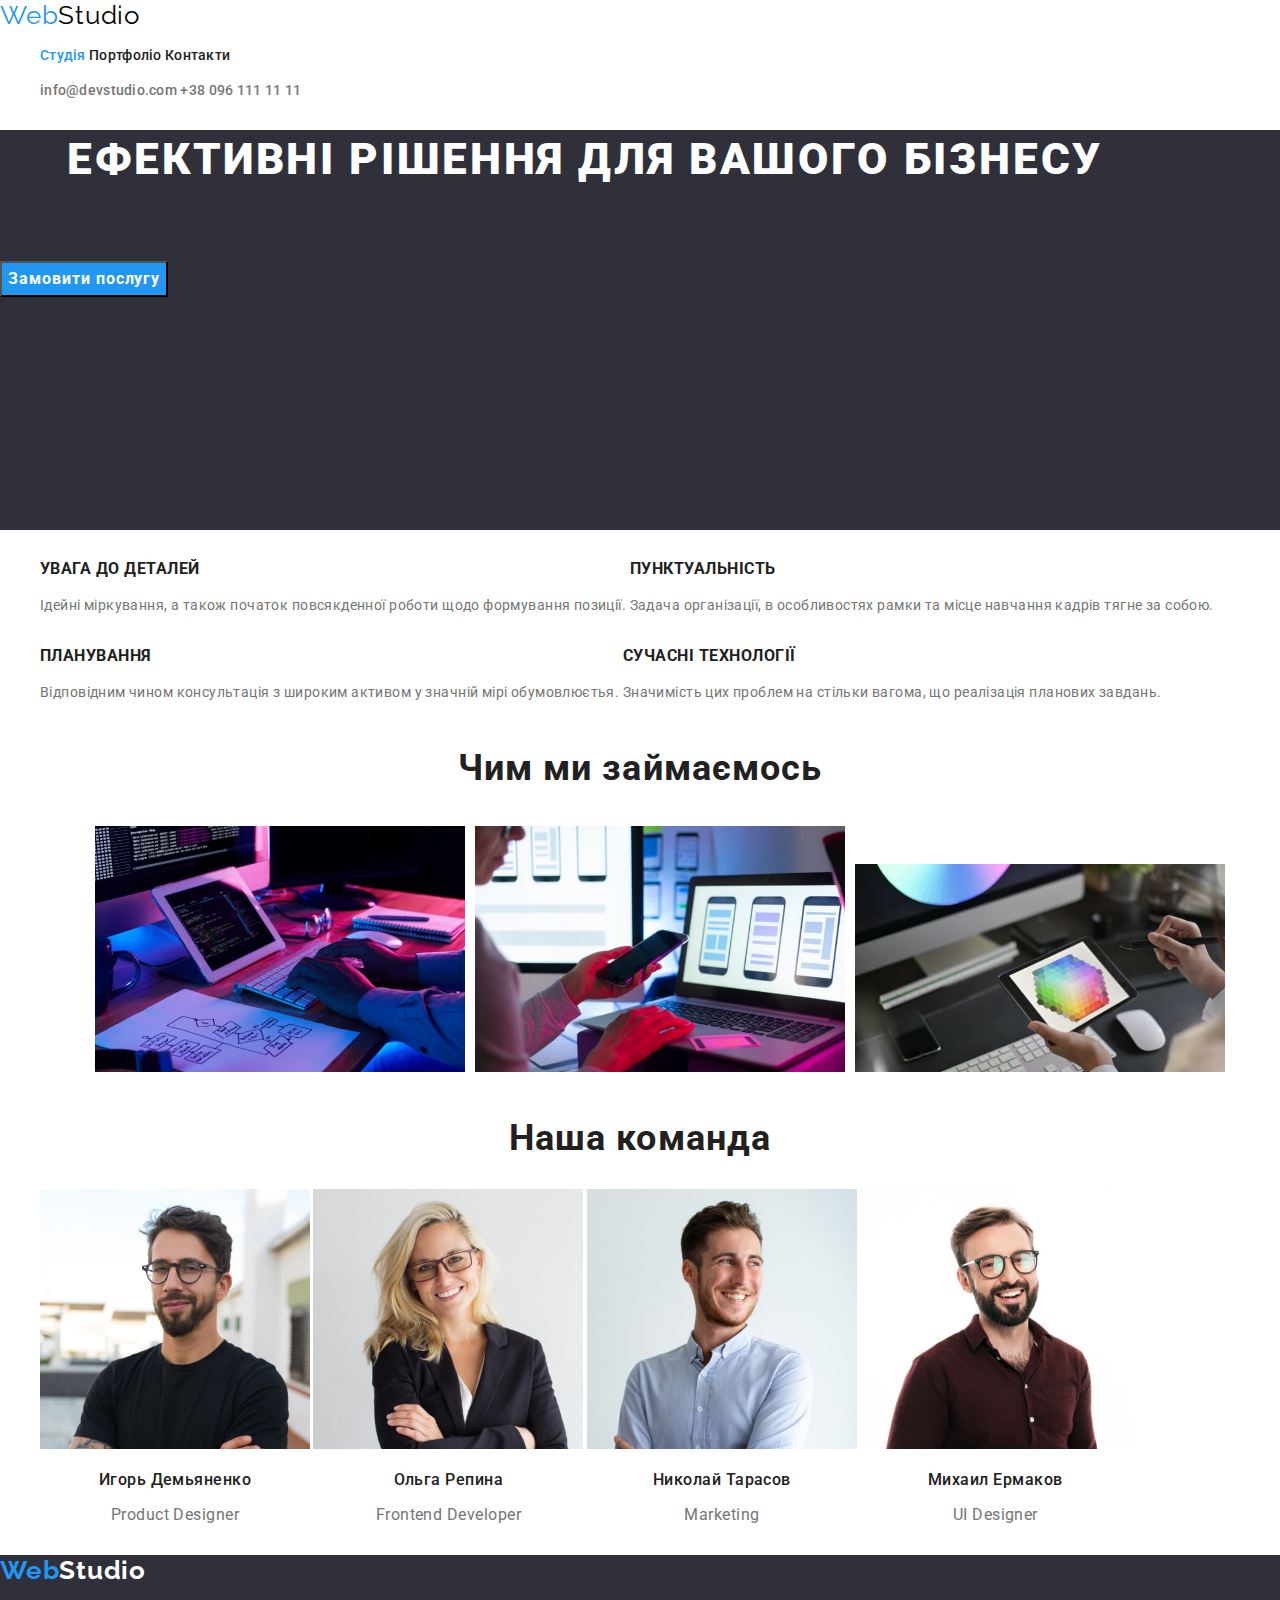
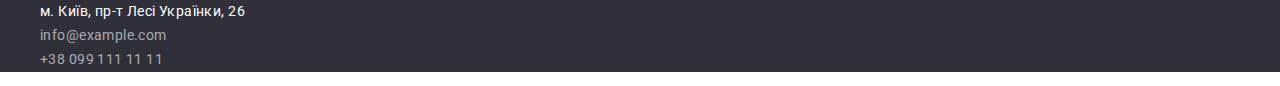
<file: index.html>
<!DOCTYPE html>
<html lang="uk">
<head>
    <meta charset="utf-8">
    <meta http-equiv="x-ua-compatible" content="ie=edge">
    <meta name="viewport" content="width=device-width, initial-scale=1.0">
    <link rel="stylesheet" href="https://cdnjs.cloudflare.com/ajax/libs/modern-normalize/1.0.0/modern-normalize.min.css"/>
    <link rel="preconnect" href="https://fonts.googleapis.com">
    <link rel="preconnect" href="https://fonts.gstatic.com" crossorigin>
    <link href="https://fonts.googleapis.com/css2?family=Raleway:wght@700&family=Roboto:wght@400;500;700;900&display=swap" rel="stylesheet"> 
    <title>WebStudio</title>
    <link rel="stylesheet" href="./css/styles.css">
</head>
  <body>
      <header>
        <nav class="header-nav">
          <div class="container-nav">
            <a class="header-logo" href="./index.html"><span class="logo-web">Web</span>Studio</a>
            <ul class="header-list">
              <li><a class="header-link current" href="./index.html">Студія</a></li>
              <li><a class="header-link" href="./portfolio.html">Портфоліо</a></li>
              <li><a class="header-link" href="/">Контакти</a></li>
            </ul>
          </div>
        </nav>
            <ul class="header-contacts">
              <li><a class="header mail" href="mailto:info@devstudio.com">info@devstudio.com</a></li>
              <li><a class="header phone" href="tel:+380961111111">+38 096 111 11 11</a></li>
            </ul>
      </header>
      <main>
          <section class="main">
            <div class="container-main">
              <h1 class="main-title">Ефективні рішення для вашого бізнесу</h1>
              <button type="button" class="button-primary">Замовити послугу</button>
            </div>
          </section>
          <section class="feature">
              <h2 class="section-title">Наші можливості</h2>
              <div class="container-feature">
              <ul class="feature-list">
                  <li class="feature-subtitle"><h3 class="text">Увага до деталей</h3>
                    <p class="feature-text">Ідейні міркування, а також початок повсякденної роботи щодо формування позиції.</p></li>
                  <li class="feature-subtitle"><h3 class="text">Пунктуальність</h3>
                    <p class="feature-text">Задача організації, в особливостях рамки та місце навчання кадрів тягне за собою.</p></li>
                  <li class="feature-subtitle"><h3 class="text">Планування</h3>
                    <p class="feature-text">Відповідним чином консультація з широким активом у значній мірі обумовлюєтья.</p></li>
                  <li class="feature-subtitle"><h3 class="text">Сучасні технології</h3>
                    <p class="feature-text">Значимість цих проблем на стільки вагома, що реалізація планових завдань.</p></li>
                </ul>
            </div>
          </section>
          <section class="directions">
            <div class="directions-block">
              <h2 class="section-title">Чим ми займаємось</h2>
              <ul class="directions-list">
                <li class="directions-item"><img src="images/box-1.jpg" alt="Розробляємо" width="370"></li>
                <li class="directions-item"><img src="images/box-2.jpg" alt="Тестуємо" width="370"></li>
                <li class="directions-item"><img src="images/box-3.jpg" alt="Практикуємо" width="370"></li>
              </ul>
            </div>
          </section>
          <section class="team">
            <div class="team-block">
            <h2 class="section-title">Наша команда</h2>
              <ul class="team-list">
                <li><img src="images/img.jpg" width="270"  alt="Product Designer">
                  <h3 class="team-subtitle">Игорь Демьяненко</h3>
                  <p class="team-text">Product Designer</p></li>
                <li><img src="./images/img-2.jpg" width="270"  alt="Frontend Developer">
                  <h3 class="team-subtitle">Ольга Репина</h3>
                  <p class="team-text">Frontend Developer</p></li>
                <li><img src="./images/img-1.jpg" width="270"  alt="Marketing">
                  <h3 class="team-subtitle">Николай Тарасов</h3>
                  <p class="team-text">Marketing</p></li>
                <li><img src="./images/img-3.jpg" width="270"  alt="UI Designer">
                  <h3 class="team-subtitle">Михаил Ермаков</h3>
                  <p class="team-text">UI Designer</p></li>
              </ul>
            </div>
          </section>
      </main>
      <footer class="contacts">
          <a class="contacts-logo" href="./index.html"><span class="logo-web">Web</span>Studio</a>
          <address class="contacts-block">
            <ul class=contacts-list>
              <li><a class="contacts-address" href="/">м. Київ, пр-т Лесі Українки, 26</a></li>
              <li><a class="contacts-mail" href="mailto:info@devstudio.com">info@example.com</a></li>
              <li><a class="contacts-phone" href="tel:+380991111111">+38 099 111 11 11</a></li>
            </ul>
          </address>
      </footer>
  </body>
  </html>
</file>
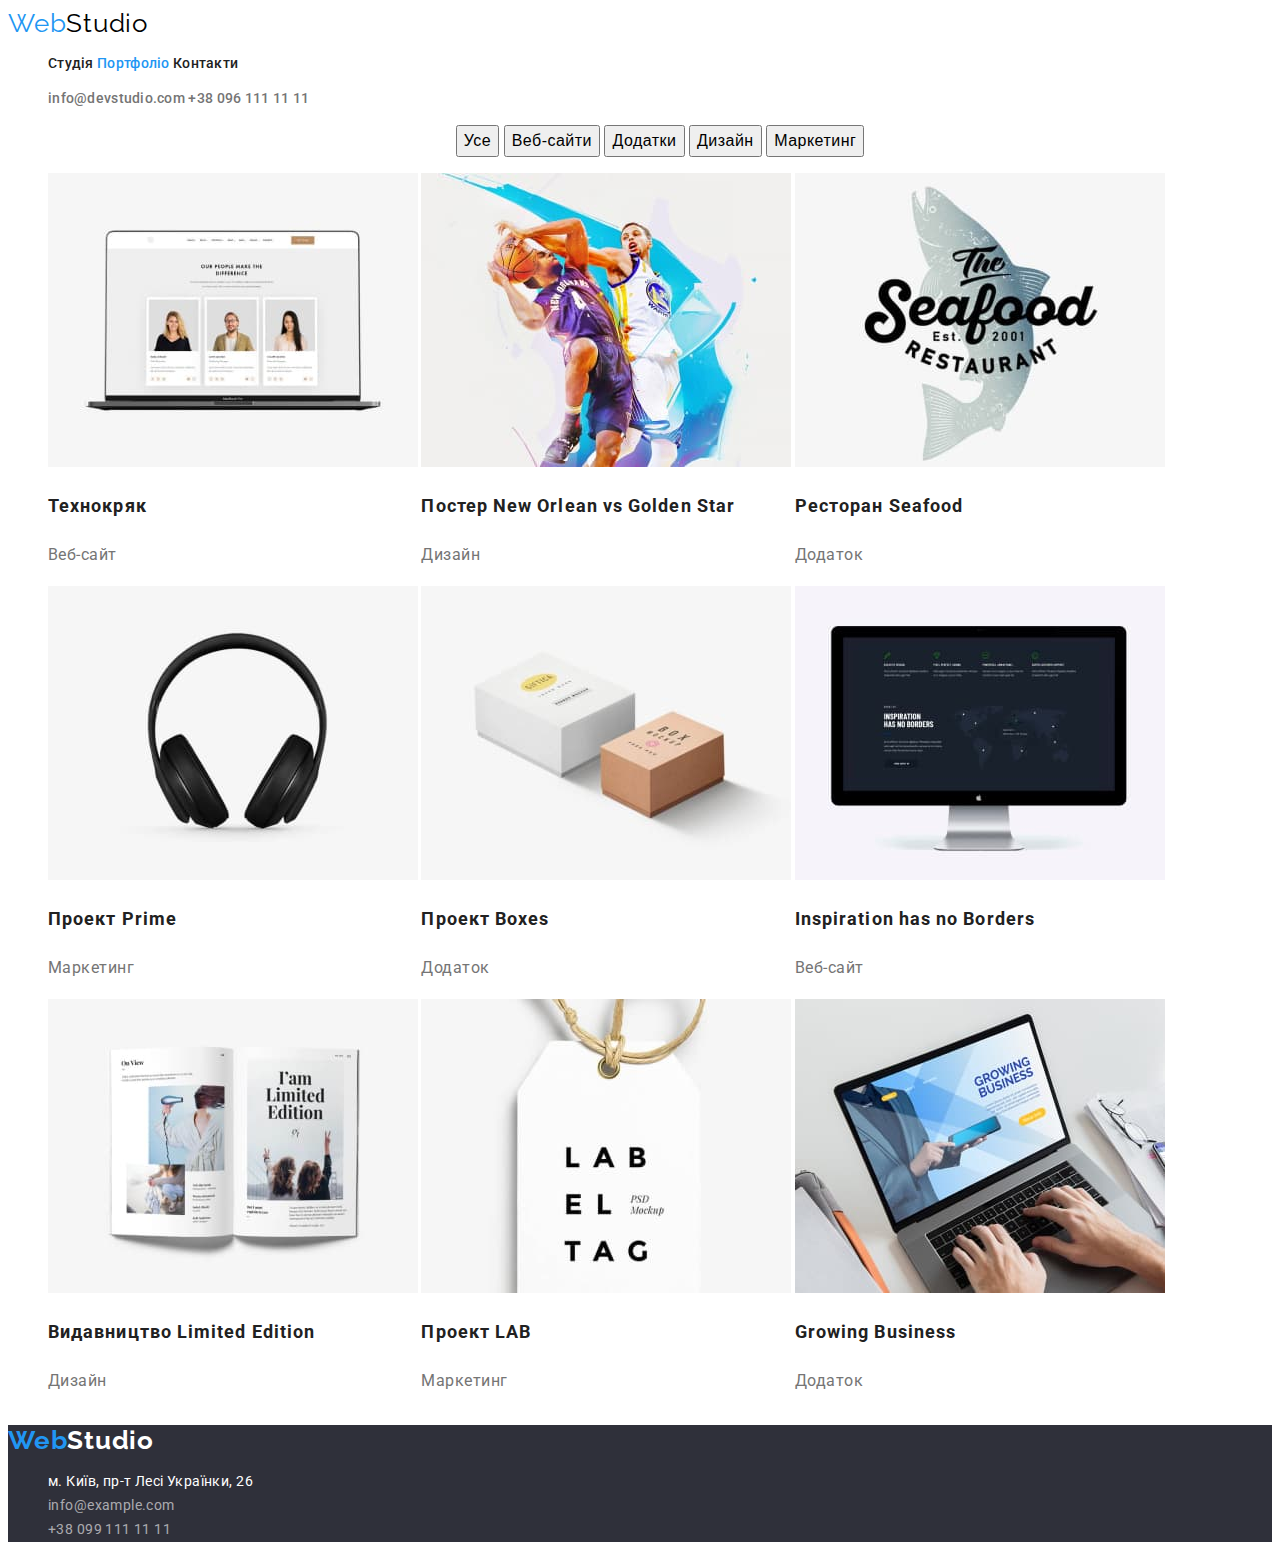
<file: portfolio.html>
<!DOCTYPE html>
<html lang="uk">
<head>
    <meta charset="utf-8">
    <meta http-equiv="x-ua-compatible" content="ie=edge">
    <meta name="viewport" content="width=device-width, initial-scale=1.0">
    <link rel="preconnect" href="https://fonts.googleapis.com">
    <link rel="preconnect" href="https://fonts.gstatic.com" crossorigin>
    <link href="https://fonts.googleapis.com/css2?family=Raleway:wght@700&family=Roboto:wght@400;500;700;900&display=swap" rel="stylesheet"> 
    <title>WebStudio</title>
    <link rel="stylesheet" href="./css/styles.css">
</head>
  <body>
    <header>
      <nav class="header-nav">
        <div class="container-nav">
          <a class="header-logo" href="./index.html"><span class="logo-web">Web</span>Studio</a>
          <ul class="header-list">
            <li><a class="header-link" href="index.html">Студія</a></li>
            <li><a class="header-link current" href="./portfolio.html">Портфоліо</a></li>
            <li><a class="header-link" href="/">Контакти</a></li>
          </ul>
        </div>
      </nav>
          <ul class="header-contacts">
            <li><a class="header mail" href="mailto:info@devstudio.com">info@devstudio.com</a></li>
            <li><a class="header phone" href="tel:+380961111111">+38 096 111 11 11</a></li>
          </ul>
    </header>
    <main>
      <section class="portfolio">
        <h1 class="portfolio-title">Наші розробки та проекти</h1>
            <ul class="portfolio-button">
              <li><button type="button" class="button-main">Усе</button></li>
              <li><button type="button" class="button-main">Веб-сайти</button></li>
              <li><button type="button" class="button-main">Додатки</button></li>
              <li><button type="button" class="button-main">Дизайн</button></li>
              <li><button type="button" class="button-main">Маркетинг</button></li>
            </ul> 
          <ul class="container-list">
            <li class="container-item">
              <a href=""><img src="./images/portfolio/img1.jpg" width="370"  alt="Технокряк Веб-сайт">
                <h2 class="container-subtitle">Технокряк</h2>
                  <p class="container-text">Веб-сайт</p></a>
            </li>
            <li class="container-item">
              <a href=""><img src="./images/portfolio/img2.jpg" width="370"  alt="Постер New Orlean vs Golden Star">
                <h2 class="container-subtitle">Постер New Orlean vs Golden Star</h2>
                  <p class="container-text">Дизайн</p></a>
            </li>
            <li class="container-item">
              <a href=""><img src="./images/portfolio/img3.jpg" width="370"  alt="Ресторан Seafood">
                <h2 class="container-subtitle">Ресторан Seafood</h2>
                  <p class="container-text">Додаток</p></a>
            </li>
            <li class="container-item">
              <a href=""><img src="./images/portfolio/img4.jpg" width="370"  alt="Проект Prime">
                <h2 class="container-subtitle">Проект Prime</h2>
                  <p class="container-text">Маркетинг</p></a>
            </li>
            <li class="container-item">
              <a href=""><img src="./images/portfolio/img5.jpg" width="370"  alt="Проект Boxes">
                <h2 class="container-subtitle">Проект Boxes</h2>
                  <p class="container-text">Додаток</p></a>
            </li>
            <li class="container-item">
              <a href=""><img src="./images/portfolio/img6.jpg" width="370"  alt="Inspiration has no Borders">
                <h2 class="container-subtitle">Inspiration has no Borders</h2>
                  <p class="container-text">Веб-сайт</p></a>
            </li>
            <li class="container-item">
              <a href=""><img src="./images/portfolio/img7.jpg" width="370"  alt="Видавництво Limited Edition">
                <h2 class="container-subtitle">Видавництво Limited Edition</h2>
                  <p class="container-text">Дизайн</p></a>
            </li>
            <li class="container-item">
              <a href=""><img src="./images/portfolio/img8.jpg" width="370"  alt="Проект LAB">
                <h2 class="container-subtitle">Проект LAB</h2>
                  <p class="container-text">Маркетинг</p></a>
            </li>
            <li class="container-item">
              <a href=""><img src="./images/portfolio/img9.jpg" width="370"  alt="Growing Business">
                <h2 class="container-subtitle">Growing Business</h2>
                  <p class="container-text">Додаток</p></a>
            </li>
          </ul>
      </section>
    </main>
    <footer class="contacts">
      <a class="contacts-logo" href="./index.html"><span class="logo-web">Web</span>Studio</a>
      <address class="contacts-block">
        <ul class=contacts-list>
          <li><a class="contacts-address" href="/">м. Київ, пр-т Лесі Українки, 26</a></li>
          <li><a class="contacts-mail" href="mailto:info@devstudio.com">info@example.com</a></li>
          <li><a class="contacts-phone" href="tel:+380991111111">+38 099 111 11 11</a></li>
        </ul>
      </address>
  </footer>
  </body>
</html>
</file>
<file: css/styles.css>
:root {
    --primary-text-color: #212121;
    --title-text-color: #000000;
    --accent-text-color: #2196F3;
    --page-text-color: #757575;
    --background-color: #FFFFFF;
    --background-color-portfolio: #F5F4FA;
    --background-color-main: #2F303A;
}

a {
text-decoration: none;
}
ul {
    list-style: none;
}
li {
    display: inline-block;
}

body {
    font-family: 'Roboto', sans-serif;
    font-size: 14px;
    line-height: 1.5;
    letter-spacing: 0.03em;
    background-color: var(--background-color);
    color: var(--page-text-color);
}

/*Header*/
.header-logo {
    font-family: Raleway;
    font-style: normal;
    font-weight: 400;
    font-size: 26px;
    line-height: 31px;
/* identical to box height */
    letter-spacing: 0.03em;
    color: var(--title-text-color);
}
.header-logo > span {
    color: var(--accent-text-color);
}
.header-link {
    font-weight: 500;
    font-size: 14px;
    line-height: 16px;
    letter-spacing: 0.02em;
    color: var(--primary-text-color);
}
.header {
    font-weight: 500;
    font-size: 14px;
    line-height: 16px;
    letter-spacing: 0.02em;
    color: var(--page-text-color);
}
.header-contacts .mail:hover,
.header-contacts .mail:focus {
    color: var(--accent-text-color);
}
.header-contacts .phone:hover,
.header-contacts .phone:focus {
    color: var(--accent-text-color);
}

.header-list .header-link:hover,
.header-list .header-link:focus {
    color: var(--accent-text-color);
}

/*підсвічування активної сторінки*/
.header-list .header-link.current {
    color: var(--accent-text-color);
}

/*main*/
.main {
    position: relative;
    height: 400px;
    background-color: var(--background-color-main);
}
.main-title {
    
width: 1170px;
height: 101px;
}
.main-title {
    font-weight: 900;
    font-size: 44px;
    line-height: 1.36em;
    text-align: center;
    letter-spacing: 0.06em;
    text-transform: uppercase;
    color: var(--background-color);
}

.button-primary {
    font-weight: 700;
    font-size: 16px;
    line-height: 30px;
/* identical to box height, or 187% */
    display: flex;
    align-items: center;
    text-align: center;
    letter-spacing: 0.06em;
    color: var(--background-color);
    background-color: var(--accent-text-color);
}

/*feature*/

.feature-list .text {
    font-weight: 700;
    line-height: 16px;
    letter-spacing: 0.03em;
    text-transform: uppercase;
    color: var(--primary-text-color);
}

.feature-text {
    font-weight: 400;
    line-height: 24px;
/* or 171% */
    letter-spacing: 0.03em;
    color: var(--page-text-color);
}
/*directions*/
.directions {
    font-weight: bold;
    font-size: 36px;
    line-height: 1.16;
    text-align: center;
    letter-spacing: 0.03em;
    color: var(--primary-text-color);
}

/*team*/
.team-subtitle {
    font-weight: 500;
    font-size: 16px;
    line-height: 1.18;
/* identical to box height */
    text-align: center;
    letter-spacing: 0.03em;
    color: var(--primary-text-color);
}
.team-text {
    font-weight: normal;
    font-size: 16px;
    line-height: 1.18;
/* identical to box height */
    text-align: center;
    letter-spacing: 0.03em;
    color: var(--page-text-color);
}

.section-title {
    font-weight: bold;
    font-size: 36px;
    line-height: 1.16;
    text-align: center;
    letter-spacing: 0.03em;
    color: var(--primary-text-color);
}

/*footer*/
.contacts {
    background-color: var(--background-color-main);
}
/*.contacts-list {
    display: block;
}*/
.contacts-logo {
    font-family: Raleway;
    font-style: normal;
    font-weight: bold;
    font-size: 26px;
    line-height: 1.19;
/* identical to box height */
    letter-spacing: 0.03em;
    color: var(--background-color);
}
.contacts-logo > span{
    color: var(--accent-text-color);
}
.contacts-block {
    display: block;
    font-style: normal;
    font-weight: 400;
    font-size: 14px;
    line-height: 1.71;
/* or 171% */
    letter-spacing: 0.03em;
}
.contacts-mail,
.contacts-phone {
    color: rgba(255, 255, 255, 0.6);
}
.contacts-address {
    color: var(--background-color);
}

.contacts-list .contacts-address:hover,
.contacts-list .contacts-address:focus {
    color: var(--accent-text-color);
}
.contacts-list .contacts-mail:hover,
.contacts-list .contacts-mail:focus {
    color: var(--accent-text-color);
}

.contacts-list .contacts-phone:hover,
.contacts-list .contacts-phone:focus {
    color: var(--accent-text-color);
}
.contacts-list > li {
    display: block;
}
/*Portfolio CSS*/
.portfolio .portfolio-button {
    font-weight: 500;
    font-size: 16px;
    line-height: 1.62;
/* identical to box height, or 162% */
    text-align: center;
    letter-spacing: 0.03em;
    color: var(--primary-text-color);
}
.portfolio .container-subtitle {
    font-weight: bold;
    font-size: 18px;
    line-height: 2;
/* identical to box height, or 200% */
    letter-spacing: 0.06em;
    color: var(--primary-text-color);
}
.portfolio .container-text {
    font-weight: 400;
    font-size: 16px;
    line-height: 1.87;
    /* identical to box height, or 187% */
    letter-spacing: 0.03em;
    color: var(--page-text-color);
}
.button-main {
    cursor: pointer;
    font-style: normal;
    font-weight: 500;
    font-size: 16px;
    line-height: 1.62;
    /* identical to box height, or 162% */
    text-align: center;
    letter-spacing: 0.03em;
}
.button-main:hover,
.button-main:focus {
    color: var(--background-color);
    background-color: var(--accent-text-color);
}
.button.main {
    color: var(--primary-text-color);
    background-color: var(--background-color-portfolio);
}

.container-subtitle {
    
}
.container-text {
    color: var(--page-text-color);
}

.portfolio .portfolio-title,
.feature .section-title {
    position: absolute;
    width: 1px;
    height: 1px;
    margin: -1px;
    padding: 0;
    overflow: hidden;
    border: 0;
    clip: rect(0 0 0 0);
  }
</file>
